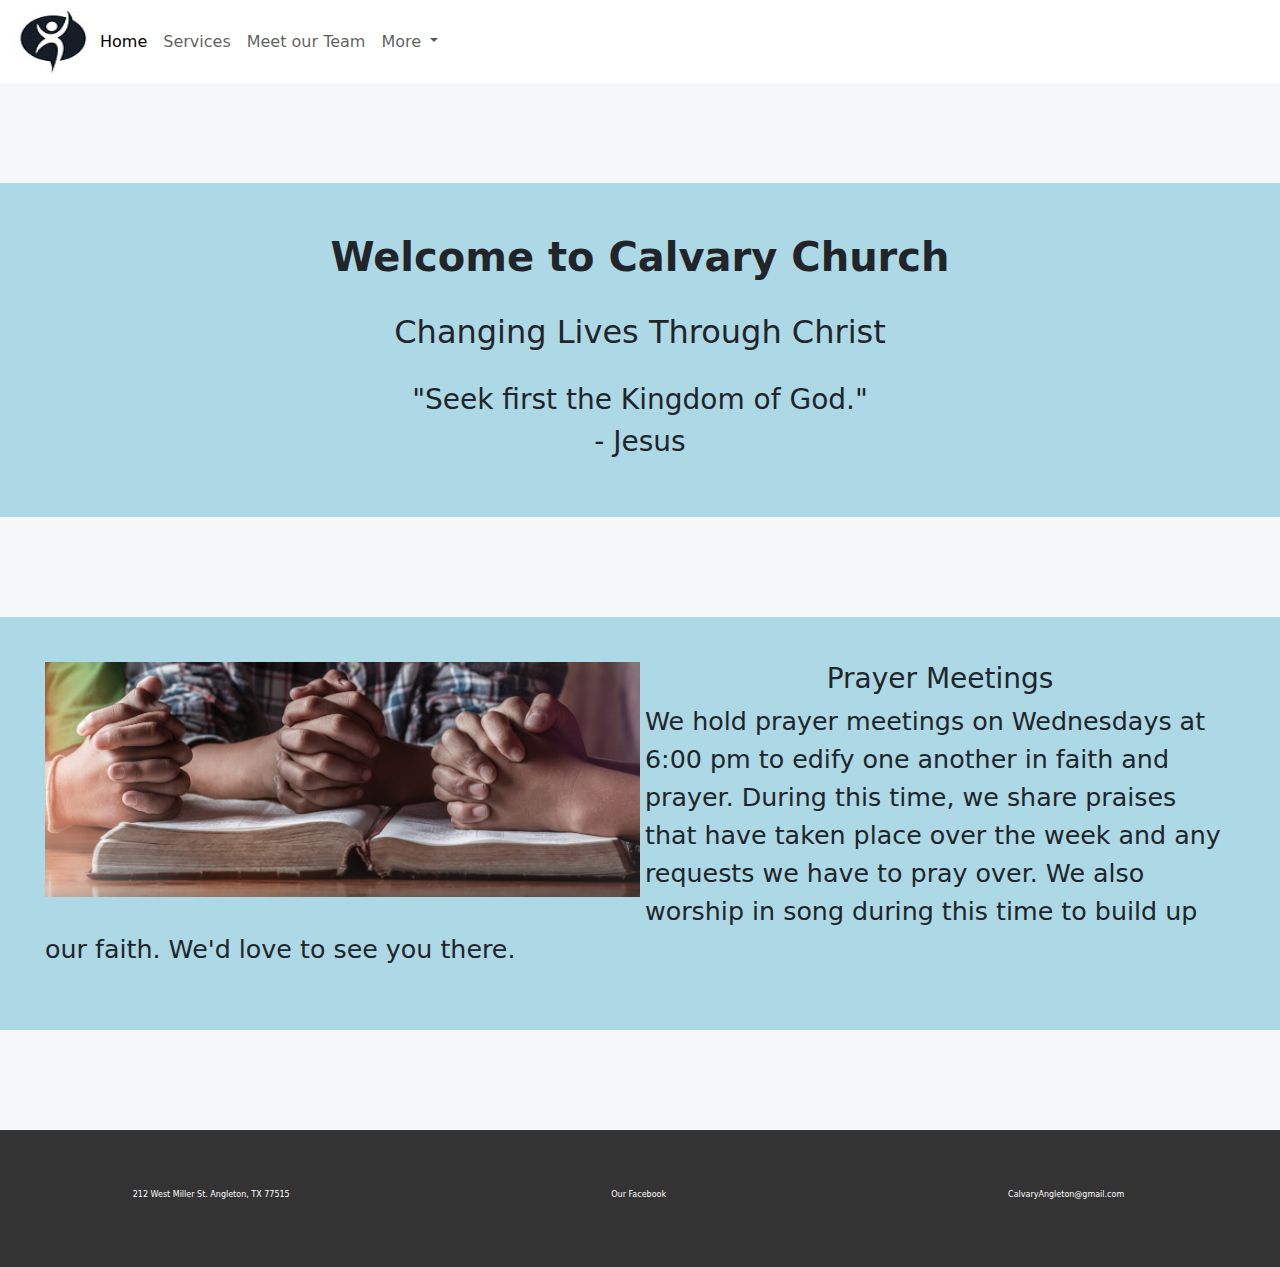
<file: index.html>
<!DOCTYPE html>
<html lang="en">
  <head>
    <link rel="icon" href="FullLogo 2.jpg">
    <meta charset="UTF-8">
    <meta name="viewport" content="width=device-width, initial-scale=1.0">
    <meta http-equiv="X-UA-Compatible" content="ie=edge">
    <title>Calvary Church</title>
    <link href="https://cdn.jsdelivr.net/npm/bootstrap@5.3.3/dist/css/bootstrap.min.css" rel="stylesheet" integrity="sha384-QWTKZyjpPEjISv5WaRU9OFeRpok6YctnYmDr5pNlyT2bRjXh0JMhjY6hW+ALEwIH" crossorigin="anonymous">
    <link rel="stylesheet" href="./style.css">
    <link rel="icon" href="./favicon.ico" type="image/x-icon">
  </head>
  <body>
    <nav class="navbar navbar-expand-lg bg-body-tertiary">
        <div class="container-fluid">
        <a href="index.html" title="Logo-link">
            <img src="FullLogo 2.jpg" class="logo" title="Logo">
        </a>
          <button class="navbar-toggler" type="button" data-bs-toggle="collapse" data-bs-target="#navbarSupportedContent" aria-controls="navbarSupportedContent" aria-expanded="false" aria-label="Toggle navigation">
            <span class="navbar-toggler-icon"></span>
          </button>
          <div class="collapse navbar-collapse" id="navbarSupportedContent">
            <ul class="navbar-nav me-auto mb-2 mb-lg-0">
              <li class="nav-item">
                <a class="nav-link active" aria-current="page" href="index.html">Home</a>
              </li>
              <li class="nav-item">
                <a class="nav-link" href="services.html">Services</a>
              </li>
              <li class="nav-item">
                <a class="nav-link" href="meet_our_team.html">Meet our Team</a>
              </li>
              <li class="nav-item dropdown">
                <a class="nav-link dropdown-toggle" href="#" role="button" data-bs-toggle="dropdown" aria-expanded="false">
                  More
                </a>
                <ul class="dropdown-menu">
                  <li><a class="dropdown-item" href="What_We_believe.html">What We Believe</a></li>
                  
                  <li><a class="dropdown-item" href="https://tithe.ly/give_new/www/#/tithely/give-one-time/348912">Give</a></li>
                  <li><a class="dropdown-item" href="Contact.html">Contact</a></li>
                  <li><a class="dropdown-item" href="https://www.google.com/maps/place/212+W+Miller+St,+Angleton,+TX+77515/@29.1708316,-95.4357948,16.46z/data=!4m6!3m5!1s0x86405dab1e6cb38d:0xe6978d9368c5ec49!8m2!3d29.1715897!4d-95.4342711!16s%2Fg%2F11c228l0tn?entry=ttu">Map</a></li>
                </ul>
              </li>
              
            </ul>
            
          </div>
        </div>
      </nav>
      <div class="home">
        <div class="home-div">
          <h1><strong>Welcome to Calvary Church</strong></h1><br>
          <h2>Changing Lives Through Christ</h2><br>
          <h3>"Seek first the Kingdom of God."</h3>
          <h3>- Jesus</h3>
        </div>
      </div>
      <div class="prayer-div">
        <img src="prayerhands.jpeg" title="Prayer Meeting" class="prayer-pic">
        <h3 class="prayerh">Prayer Meetings</h3>
        <p class="prayer-text">We hold prayer meetings on Wednesdays at 6:00 pm to edify one another in faith and prayer. During this time, we share praises that have taken place over the week and any requests we have to pray over. We also worship in song during this time to build up our faith. We'd love to see you there.</p>
      </div>
      <div class="low-bottom">
        <div class="low-div">
          <p class="low-text">212 West Miller St. Angleton, TX 77515</p>
        </div>
        <div class="low-div">
          <a href="https://m.facebook.com/calvaryangleton/" title="Facebook" class="facebook-tab"><p class="low-text">Our Facebook</p></a>
        </div>
        <div class="low-div">
          <p class="low-text">CalvaryAngleton@gmail.com</p>
        </div>
      </div>
      


      <script src="https://cdn.jsdelivr.net/npm/bootstrap@5.3.3/dist/js/bootstrap.bundle.min.js" integrity="sha384-YvpcrYf0tY3lHB60NNkmXc5s9fDVZLESaAA55NDzOxhy9GkcIdslK1eN7N6jIeHz" crossorigin="anonymous"></script>
	<script src="index.js"></script>
  </body>
</html>
</file>
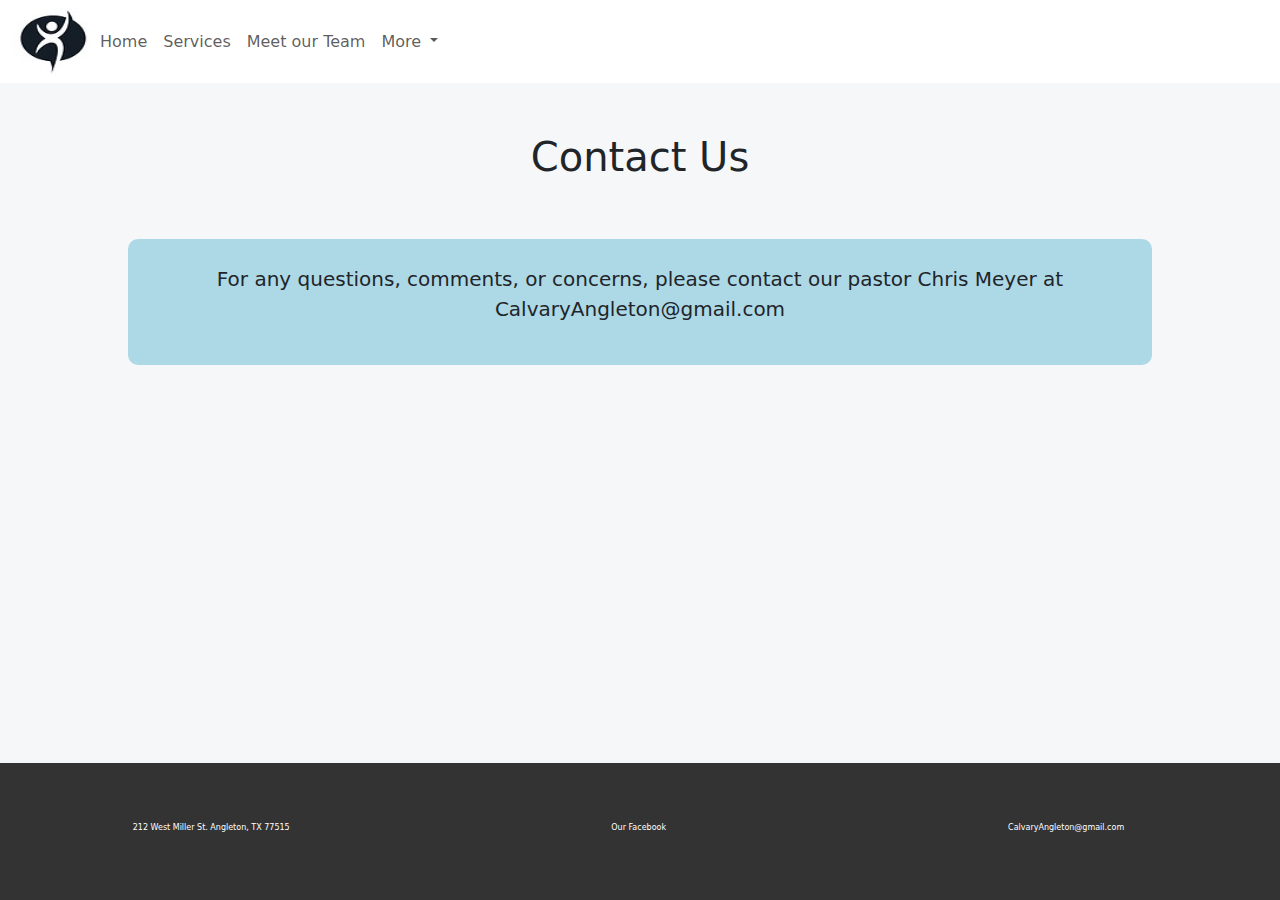
<file: Contact.html>
<!DOCTYPE html>
<html lang="en">
  <head>
    <link rel="icon" href="FullLogo 2.jpg">
    <meta charset="UTF-8">
    <meta name="viewport" content="width=device-width, initial-scale=1.0">
    <meta http-equiv="X-UA-Compatible" content="ie=edge">
    <title>Calvary Church</title>
    <link href="https://cdn.jsdelivr.net/npm/bootstrap@5.3.3/dist/css/bootstrap.min.css" rel="stylesheet" integrity="sha384-QWTKZyjpPEjISv5WaRU9OFeRpok6YctnYmDr5pNlyT2bRjXh0JMhjY6hW+ALEwIH" crossorigin="anonymous">
    <link rel="stylesheet" href="./style.css">
    <link rel="icon" href="./favicon.ico" type="image/x-icon">
  </head>
  <body>
    <nav class="navbar navbar-expand-lg bg-body-tertiary">
        <div class="container-fluid">
        <a href="index.html" title="Logo-link">
            <img src="FullLogo 2.jpg" class="logo" title="Logo">
        </a>
          <button class="navbar-toggler" type="button" data-bs-toggle="collapse" data-bs-target="#navbarSupportedContent" aria-controls="navbarSupportedContent" aria-expanded="false" aria-label="Toggle navigation">
            <span class="navbar-toggler-icon"></span>
          </button>
          <div class="collapse navbar-collapse" id="navbarSupportedContent">
            <ul class="navbar-nav me-auto mb-2 mb-lg-0">
              <li class="nav-item">
                <a class="nav-link" aria-current="page" href="index.html">Home</a>
              </li>
              <li class="nav-item">
                <a class="nav-link" href="services.html">Services</a>
              </li>
              <li class="nav-item">
                <a class="nav-link" href="meet_our_team.html">Meet our Team</a>
              </li>
              <li class="nav-item dropdown">
                <a class="nav-link dropdown-toggle" href="#" role="button" data-bs-toggle="dropdown" aria-expanded="false">
                  More
                </a>
                <ul class="dropdown-menu">
                  <li><a class="dropdown-item" href="What_We_believe.html">What We Believe</a></li>
                  
                  <li><a class="dropdown-item" href="https://tithe.ly/give_new/www/#/tithely/give-one-time/348912">Give</a></li>
                  <li><a class="dropdown-item" href="Contact.html">Contact</a></li>
                  <li><a class="dropdown-item" href="https://www.google.com/maps/place/212+W+Miller+St,+Angleton,+TX+77515/@29.1708316,-95.4357948,16.46z/data=!4m6!3m5!1s0x86405dab1e6cb38d:0xe6978d9368c5ec49!8m2!3d29.1715897!4d-95.4342711!16s%2Fg%2F11c228l0tn?entry=ttu">Map</a></li>
                </ul>
              </li>
              
            </ul>
            
          </div>
        </div>
      </nav>
      <h1 class="services-header">Contact Us</h1>
      <div class="contact-div">
        <div class="contact-background">
            <p class="contact-text">For any questions, comments, or concerns, please contact our pastor Chris Meyer at CalvaryAngleton@gmail.com</p>
        </div>
      </div>

      <div class="contact-bottom-div">
        <div class="low-div">
          <p class="low-text">212 West Miller St. Angleton, TX 77515</p>
        </div>
        <div class="low-div">
          <a href="https://m.facebook.com/calvaryangleton/" title="Facebook" class="facebook-tab"><p class="low-text">Our Facebook</p></a>
        </div>
        <div class="low-div">
          <p class="low-text">CalvaryAngleton@gmail.com</p>
        </div>
      </div>

    <script src="https://cdn.jsdelivr.net/npm/bootstrap@5.3.3/dist/js/bootstrap.bundle.min.js" integrity="sha384-YvpcrYf0tY3lHB60NNkmXc5s9fDVZLESaAA55NDzOxhy9GkcIdslK1eN7N6jIeHz" crossorigin="anonymous"></script>
	  <script src="index.js"></script>
  </body>
</html>
</file>
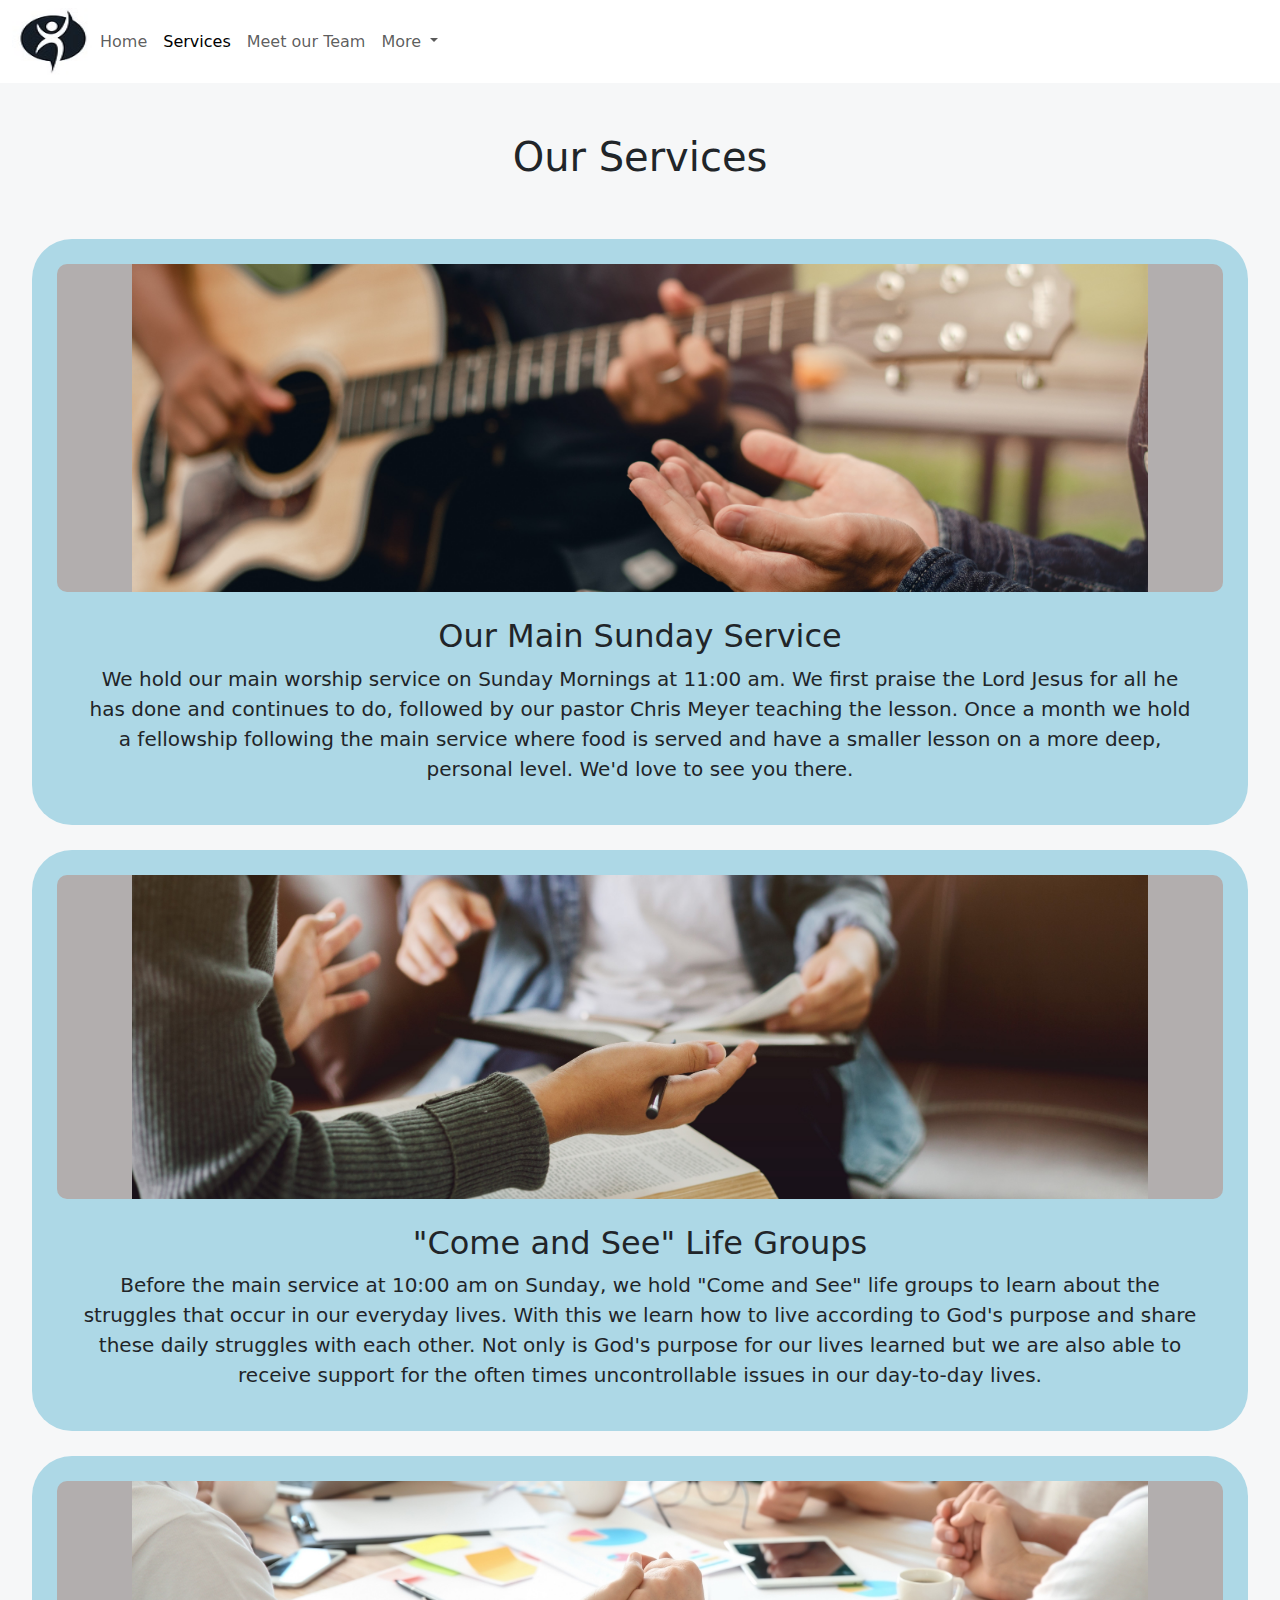
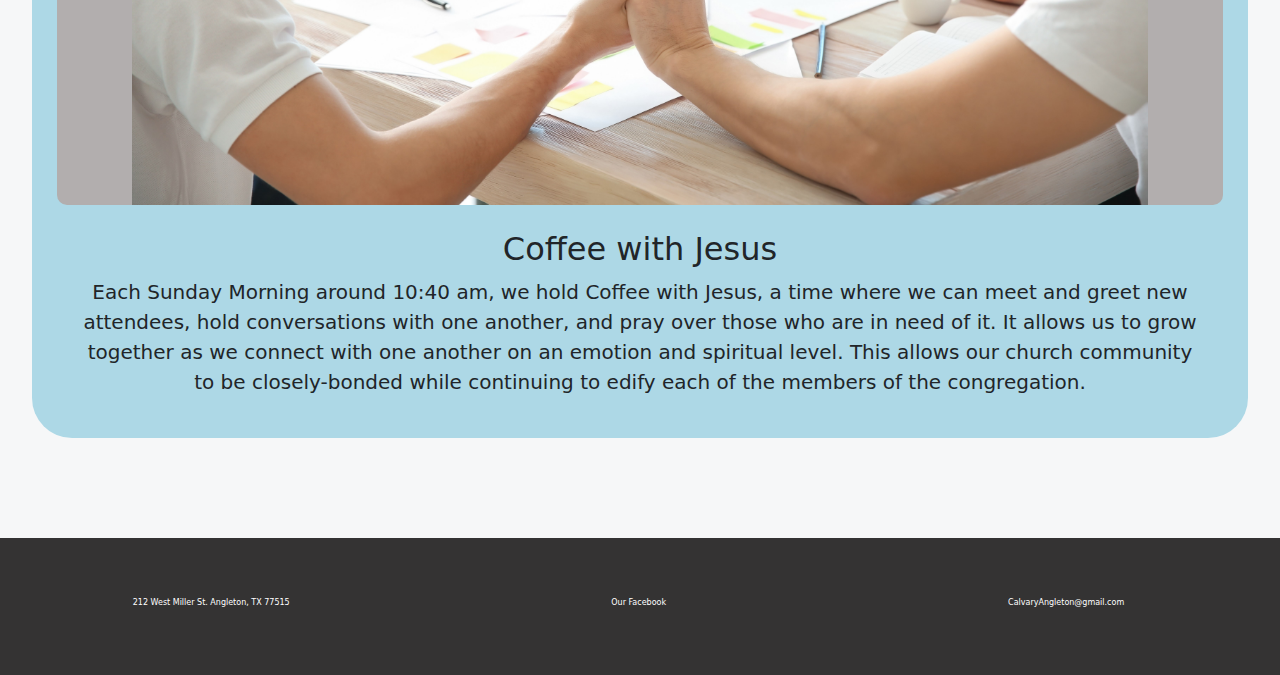
<file: services.html>
<!DOCTYPE html>
<html lang="en">
  <head>
    <link rel="icon" href="FullLogo 2.jpg">
    <meta charset="UTF-8">
    <meta name="viewport" content="width=device-width, initial-scale=1.0">
    <meta http-equiv="X-UA-Compatible" content="ie=edge">
    <title>Calvary Church</title>
    <link href="https://cdn.jsdelivr.net/npm/bootstrap@5.3.3/dist/css/bootstrap.min.css" rel="stylesheet" integrity="sha384-QWTKZyjpPEjISv5WaRU9OFeRpok6YctnYmDr5pNlyT2bRjXh0JMhjY6hW+ALEwIH" crossorigin="anonymous">
    <link rel="stylesheet" href="./style.css">
    <link rel="icon" href="./favicon.ico" type="image/x-icon">
  </head>
  <body>
    <nav class="navbar navbar-expand-lg bg-body-tertiary">
        <div class="container-fluid">
        <a href="index.html" title="Logo-link">
            <img src="FullLogo 2.jpg" class="logo" title="Logo">
        </a>
          <button class="navbar-toggler" type="button" data-bs-toggle="collapse" data-bs-target="#navbarSupportedContent" aria-controls="navbarSupportedContent" aria-expanded="false" aria-label="Toggle navigation">
            <span class="navbar-toggler-icon"></span>
          </button>
          <div class="collapse navbar-collapse" id="navbarSupportedContent">
            <ul class="navbar-nav me-auto mb-2 mb-lg-0">
              <li class="nav-item">
                <a class="nav-link" aria-current="page" href="index.html">Home</a>
              </li>
              <li class="nav-item">
                <a class="nav-link active" href="services.html">Services</a>
              </li>
              <li class="nav-item">
                <a class="nav-link" href="meet_our_team.html">Meet our Team</a>
              </li>
              <li class="nav-item dropdown">
                <a class="nav-link dropdown-toggle" href="#" role="button" data-bs-toggle="dropdown" aria-expanded="false">
                  More
                </a>
                <ul class="dropdown-menu">
                  <li><a class="dropdown-item" href="What_We_believe.html">What We Believe</a></li>
                  <li><a class="dropdown-item" href="https://tithe.ly/give_new/www/#/tithely/give-one-time/348912">Give</a></li>
                  <li><a class="dropdown-item" href="Contact.html">Contact</a></li>
                  <li><a class="dropdown-item" href="https://www.google.com/maps/place/212+W+Miller+St,+Angleton,+TX+77515/@29.1708316,-95.4357948,16.46z/data=!4m6!3m5!1s0x86405dab1e6cb38d:0xe6978d9368c5ec49!8m2!3d29.1715897!4d-95.4342711!16s%2Fg%2F11c228l0tn?entry=ttu">Map</a></li>
                </ul>
              </li>
              
            </ul>
            
          </div>
        </div>
      </nav>

    <h1 class="services-header">Our Services</h1>
    
    <div class="services-div1">
      <div class="service-image-div">
        <img src="worship.jpeg" class="service-image" title="Worship">
      </div>
      <div class="service-text">
        <h2 class="service-title">Our Main Sunday Service</h2>
        <p class="service-paragraph">We hold our main worship service on Sunday Mornings at 11:00 am. We first praise the Lord Jesus for all he has done and continues to do, followed by our pastor Chris Meyer teaching the lesson. Once a month we hold a fellowship following the main service where food is served and have a smaller lesson on a more deep, personal level. We'd love to see you there.
        </p>
      </div>
    </div>

    <div class="services-div2">
      <div class="service-image-div">
        <img src="Life-Group.jpeg" class="service-image" title="Life Group">
      </div>
      <div class="service-text">
        <h2 class="service-title">"Come and See" Life Groups</h2>
        <p class="service-paragraph">Before the main service at 10:00 am on Sunday, we hold "Come and See" life groups to learn about the struggles that occur in our everyday lives. With this we learn how to live according to God's purpose and share these daily struggles with each other. Not only is God's purpose for our lives learned but we are also able to receive support for the often times uncontrollable issues in our day-to-day lives. 
        </p>
      </div>
    </div>

    <div class="services-div2">
      <div class="service-image-div">
        <img src="Coffee_with_Jesus.jpeg" class="service-image" title="Coffee with Jesus">
      </div>
      <div class="service-text">
        <h2 class="service-title">Coffee with Jesus</h2>
        <p class="service-paragraph">Each Sunday Morning around 10:40 am, we hold Coffee with Jesus, a time where we can meet and greet new attendees, hold conversations with one another, and pray over those who are in need of it. It allows us to grow together as we connect with one another on an emotion and spiritual level. This allows our church community to be closely-bonded while continuing to edify each of the members of the congregation.
        </p>
      </div>
    </div>
    <div class="low-bottom">
      <div class="low-div">
        <p class="low-text">212 West Miller St. Angleton, TX 77515</p>
      </div>
      <div class="low-div">
        <a href="https://m.facebook.com/calvaryangleton/" title="Facebook" class="facebook-tab"><p class="low-text">Our Facebook</p></a>
      </div>
      <div class="low-div">
        <p class="low-text">CalvaryAngleton@gmail.com</p>
      </div>
    </div>

      <script src="https://cdn.jsdelivr.net/npm/bootstrap@5.3.3/dist/js/bootstrap.bundle.min.js" integrity="sha384-YvpcrYf0tY3lHB60NNkmXc5s9fDVZLESaAA55NDzOxhy9GkcIdslK1eN7N6jIeHz" crossorigin="anonymous"></script>
	<script src="index.js"></script>
  </body>
</html>
</file>
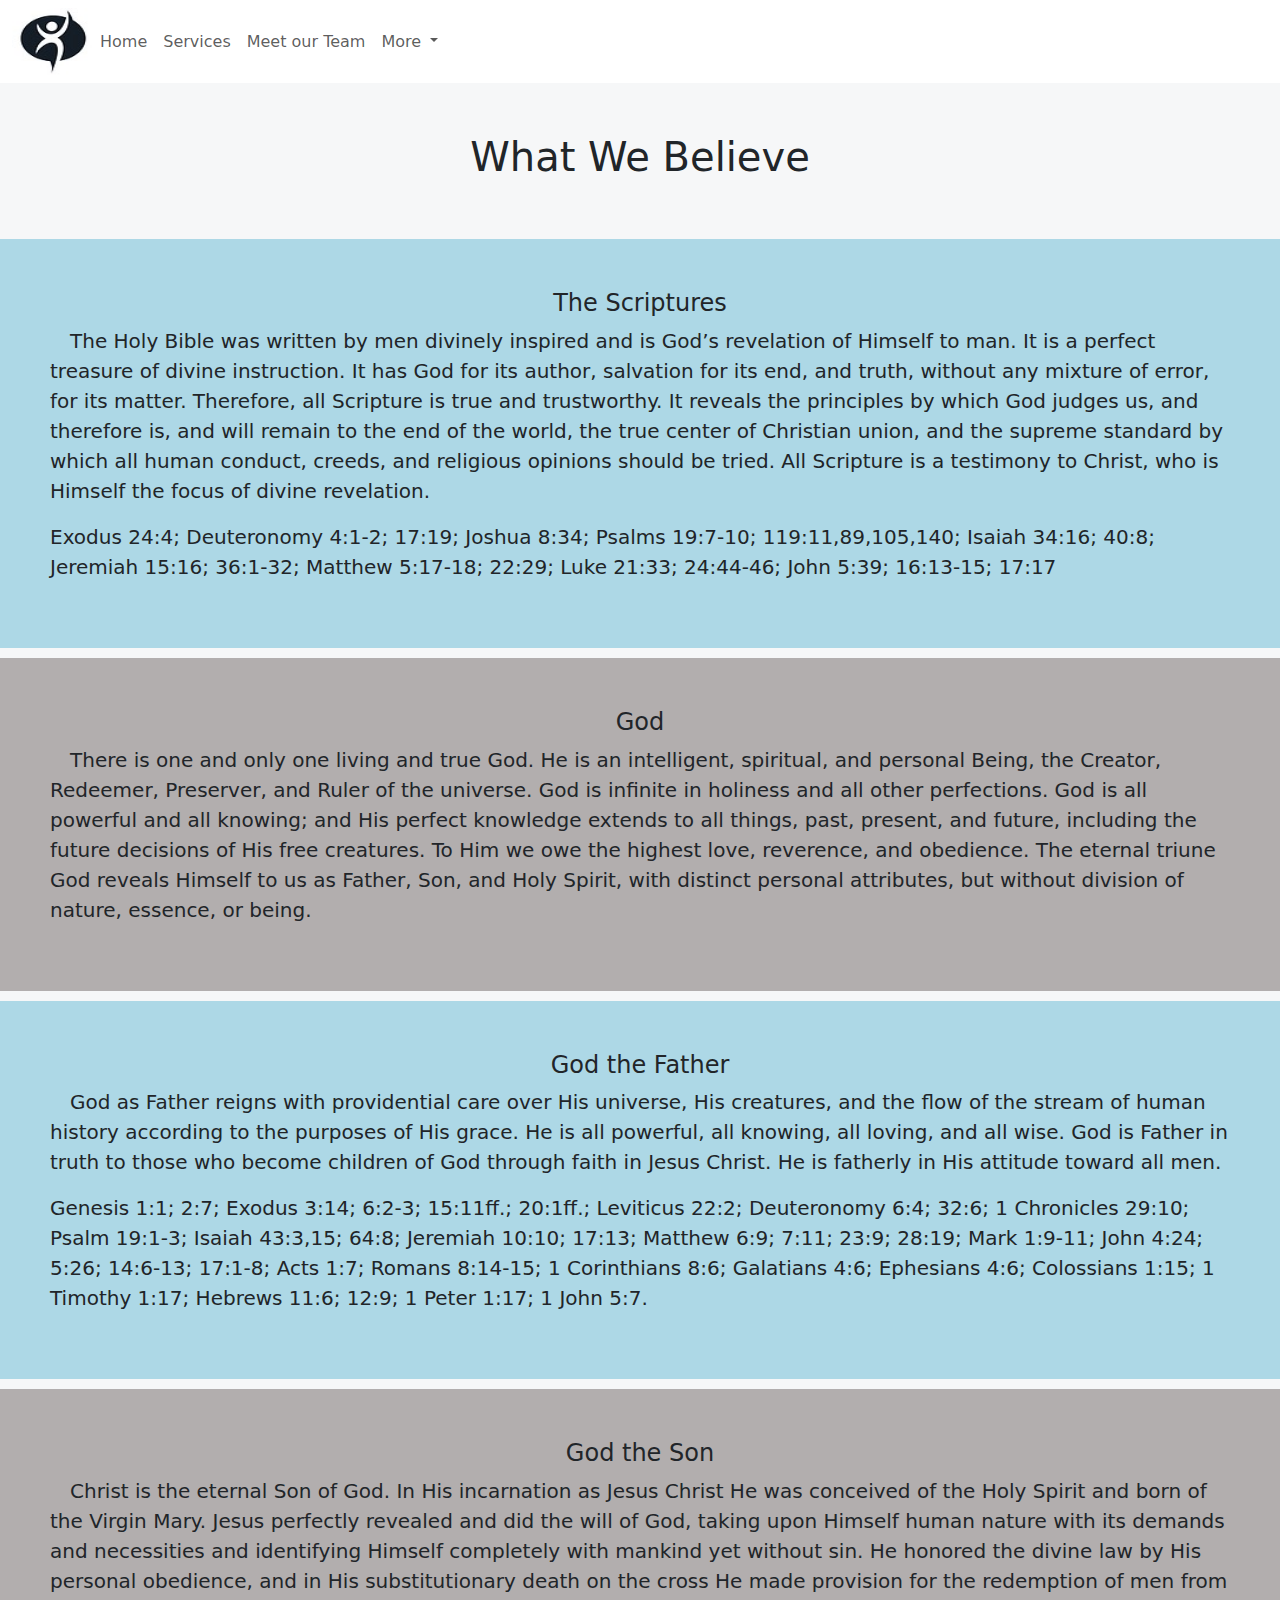
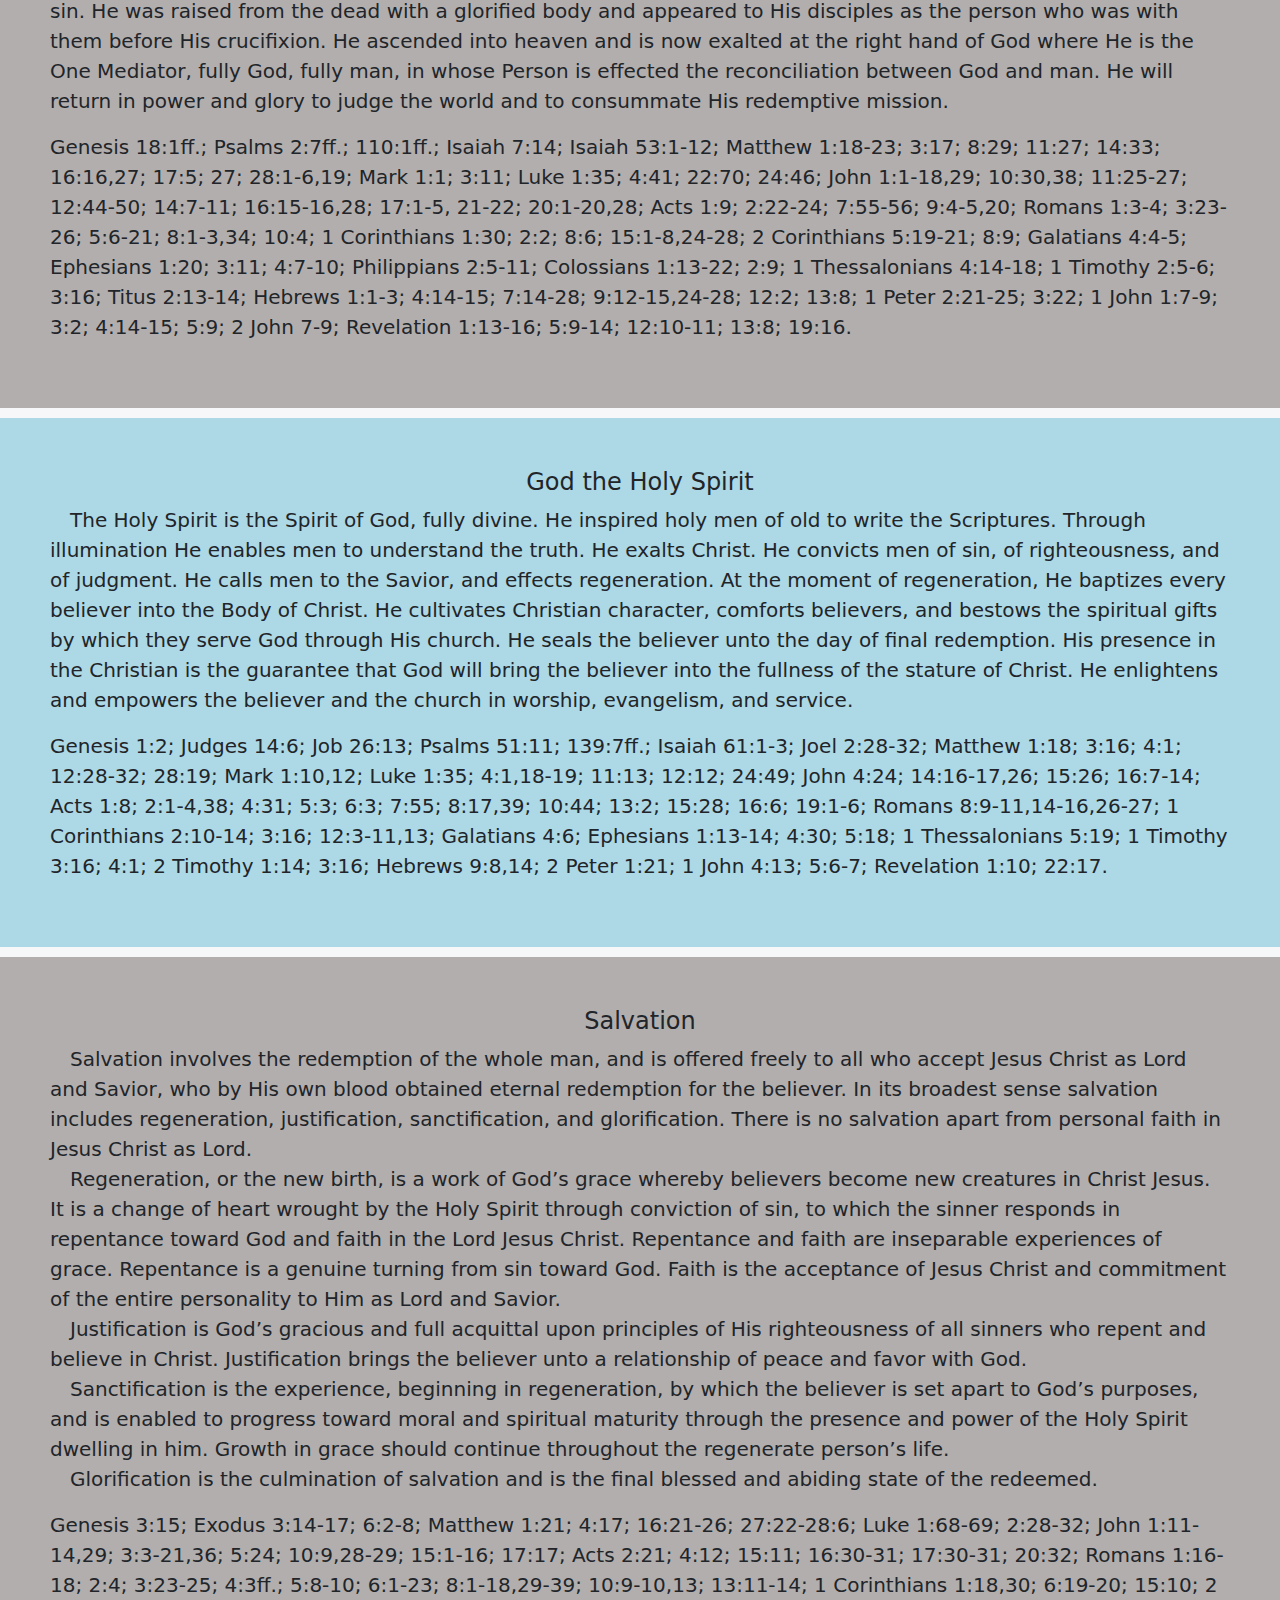
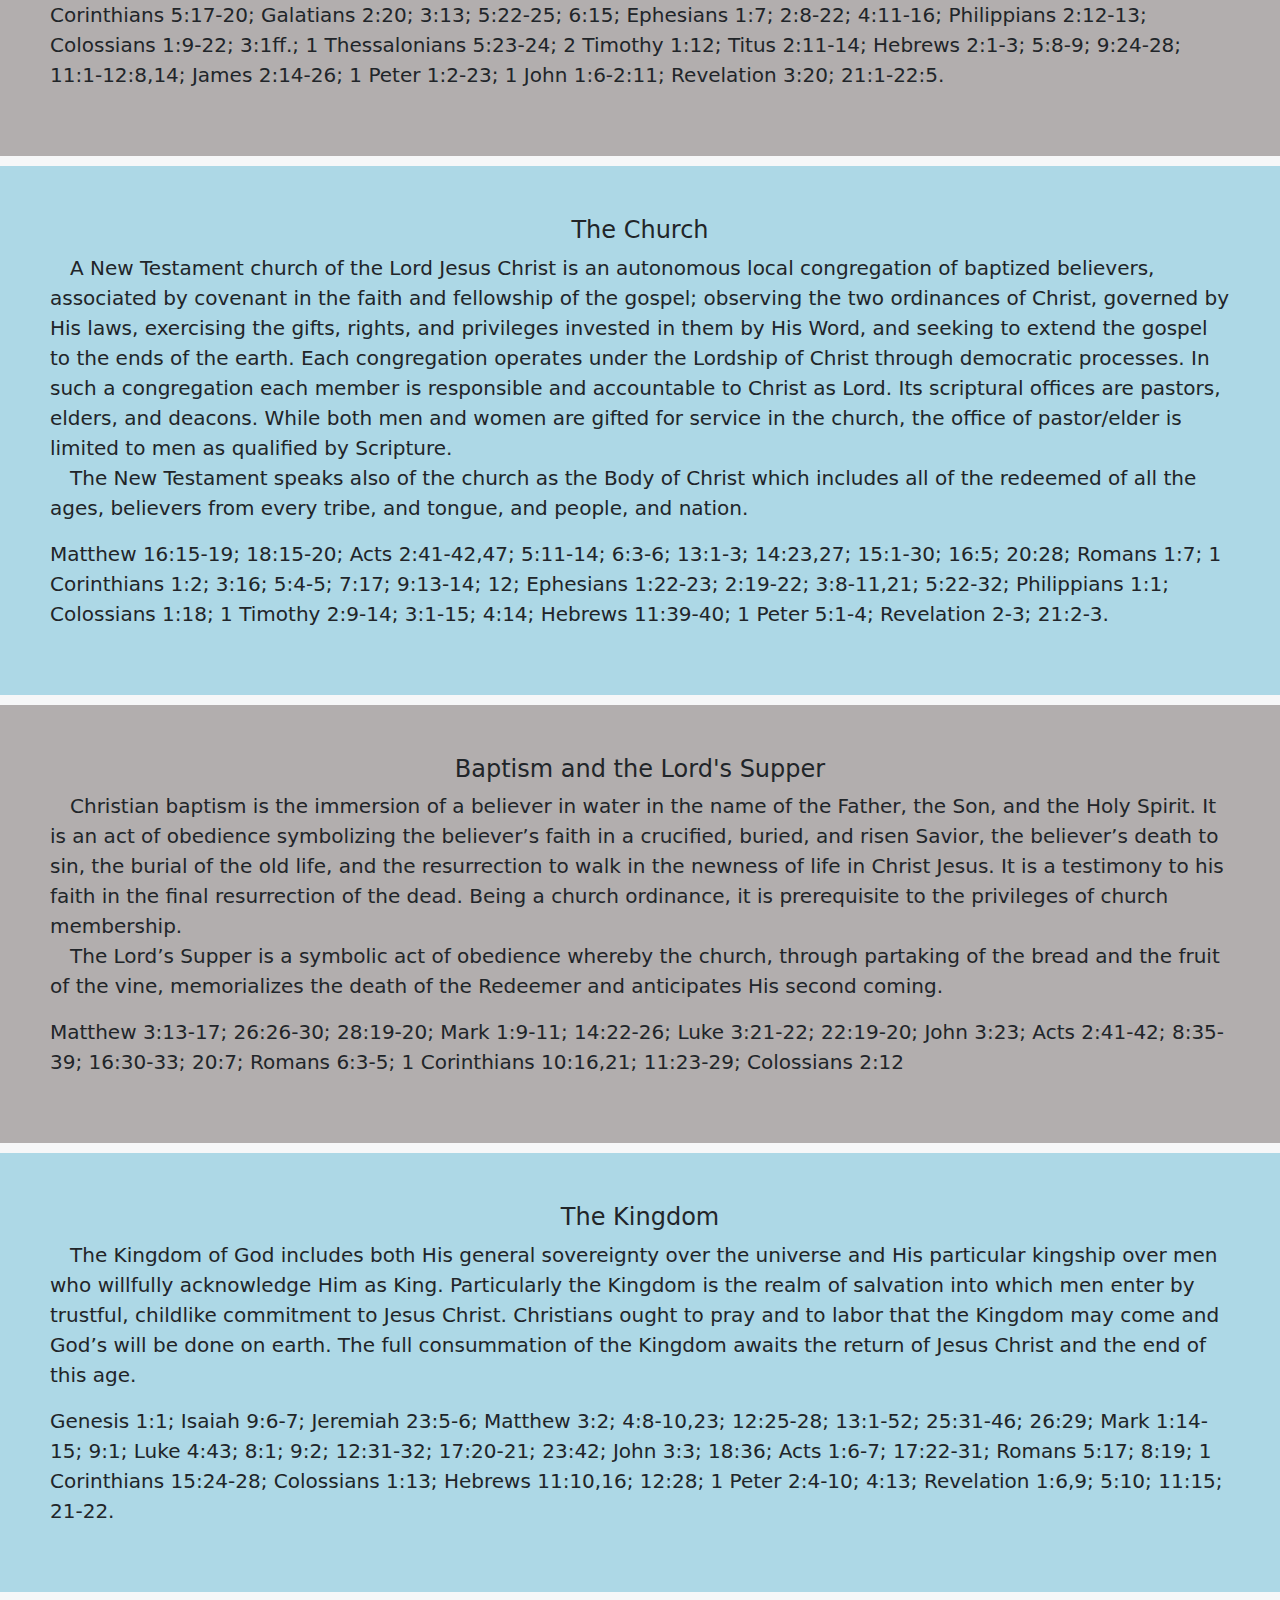
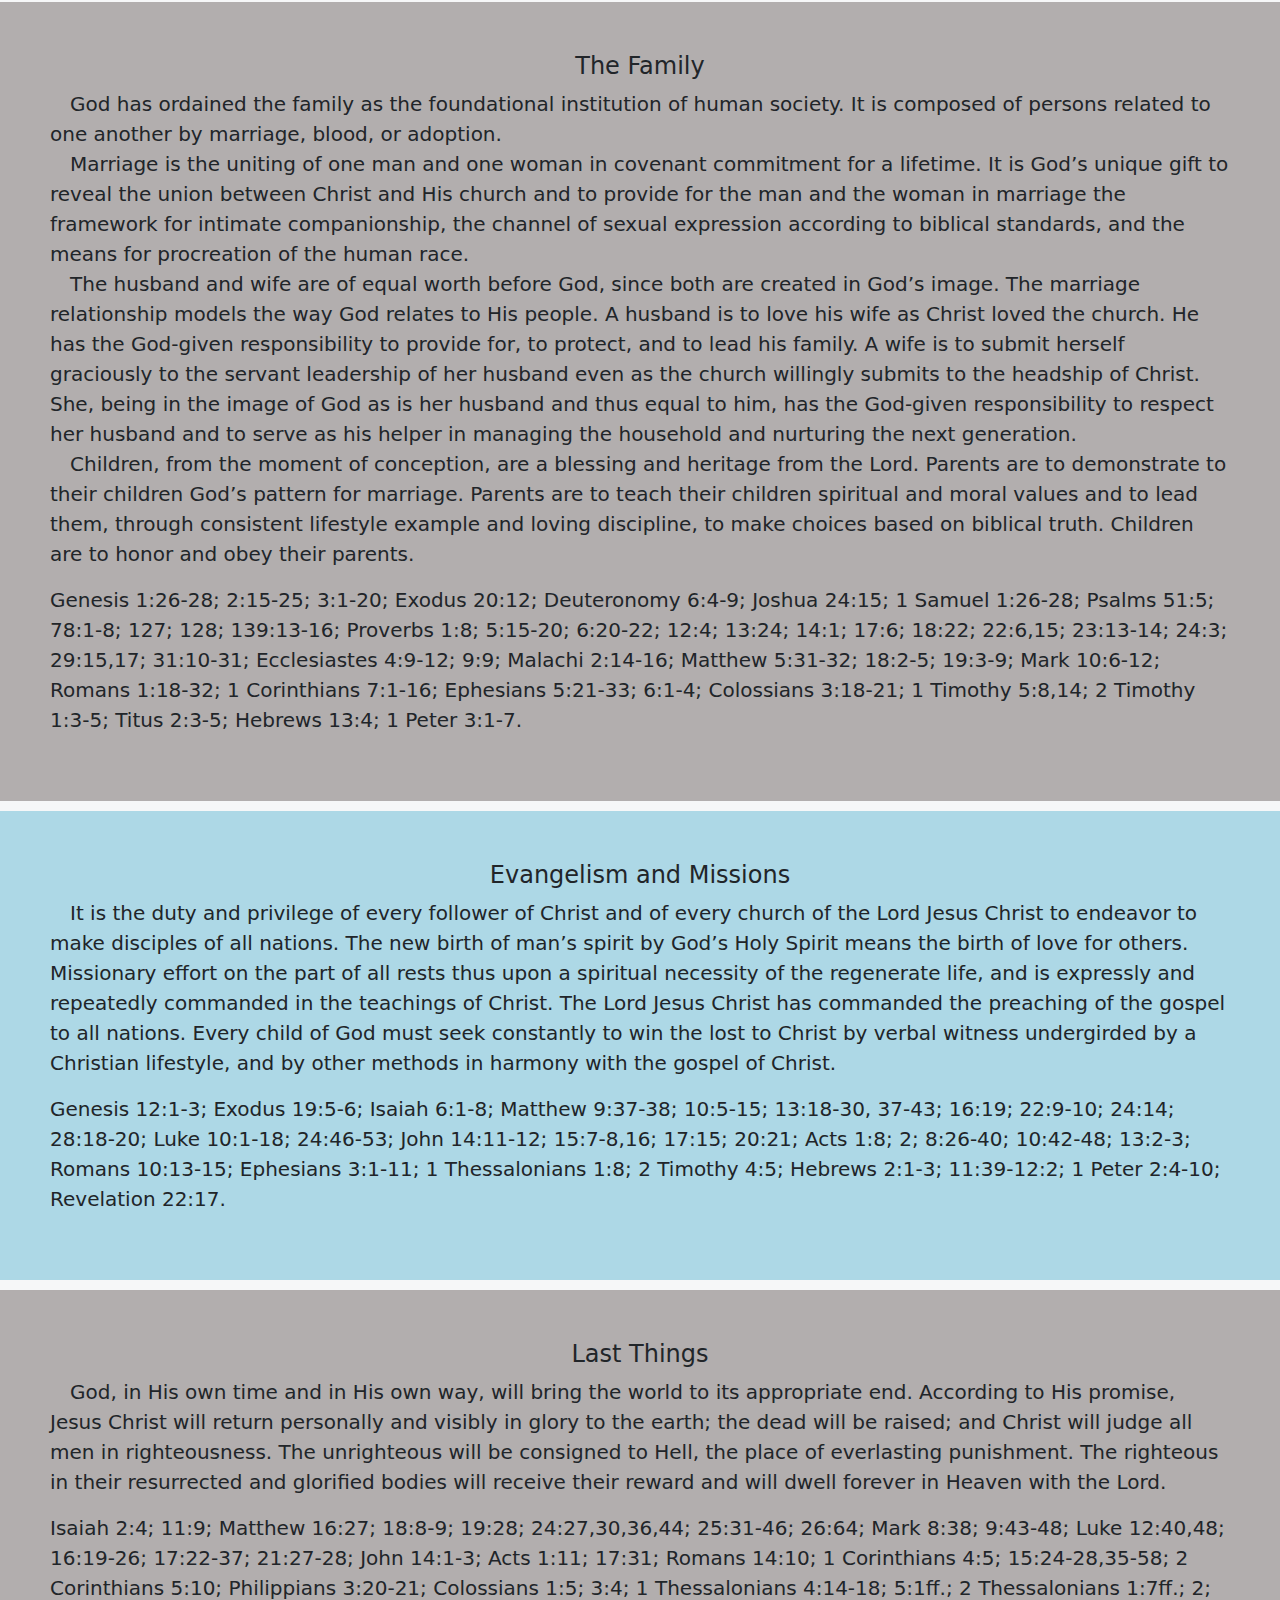
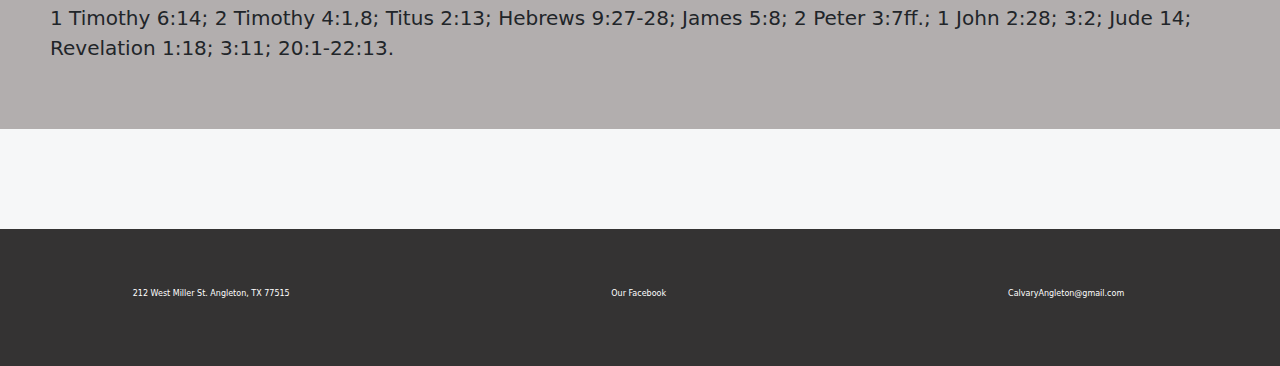
<file: What_We_believe.html>
<!DOCTYPE html>
<html lang="en">
  <head>
    <link rel="icon" href="FullLogo 2.jpg">
    <meta charset="UTF-8">
    <meta name="viewport" content="width=device-width, initial-scale=1.0">
    <meta http-equiv="X-UA-Compatible" content="ie=edge">
    <title>Calvary Church</title>
    <link href="https://cdn.jsdelivr.net/npm/bootstrap@5.3.3/dist/css/bootstrap.min.css" rel="stylesheet" integrity="sha384-QWTKZyjpPEjISv5WaRU9OFeRpok6YctnYmDr5pNlyT2bRjXh0JMhjY6hW+ALEwIH" crossorigin="anonymous">
    <link rel="stylesheet" href="./style.css">
    <link rel="icon" href="./favicon.ico" type="image/x-icon">
  </head>
  <body>
    <nav class="navbar navbar-expand-lg bg-body-tertiary">
        <div class="container-fluid">
        <a href="index.html" title="Logo-link">
            <img src="FullLogo 2.jpg" class="logo" title="Logo">
        </a>
          <button class="navbar-toggler" type="button" data-bs-toggle="collapse" data-bs-target="#navbarSupportedContent" aria-controls="navbarSupportedContent" aria-expanded="false" aria-label="Toggle navigation">
            <span class="navbar-toggler-icon"></span>
          </button>
          <div class="collapse navbar-collapse" id="navbarSupportedContent">
            <ul class="navbar-nav me-auto mb-2 mb-lg-0">
              <li class="nav-item">
                <a class="nav-link" aria-current="page" href="index.html">Home</a>
              </li>
              <li class="nav-item">
                <a class="nav-link" href="services.html">Services</a>
              </li>
              <li class="nav-item">
                <a class="nav-link" href="meet_our_team.html">Meet our Team</a>
              </li>
              <li class="nav-item dropdown">
                <a class="nav-link dropdown-toggle" href="#" role="button" data-bs-toggle="dropdown" aria-expanded="false">
                  More
                </a>
                <ul class="dropdown-menu">
                  <li><a class="dropdown-item" href="What_We_believe.html">What We Believe</a></li>
                  <li><a class="dropdown-item" href="https://tithe.ly/give_new/www/#/tithely/give-one-time/348912">Give</a></li>
                  <li><a class="dropdown-item" href="Contact.html">Contact</a></li>
                  <li><a class="dropdown-item" href="https://www.google.com/maps/place/212+W+Miller+St,+Angleton,+TX+77515/@29.1708316,-95.4357948,16.46z/data=!4m6!3m5!1s0x86405dab1e6cb38d:0xe6978d9368c5ec49!8m2!3d29.1715897!4d-95.4342711!16s%2Fg%2F11c228l0tn?entry=ttu">Map</a></li>
                </ul>
              </li>
              
            </ul>
            
          </div>
        </div>
      </nav>
      <h1 class="services-header">What We Believe</h1>
      <div>
        <div class="belief-div-blue">
            <h4 class="belief-title">The Scriptures</h4>
            <p class="belief-text">&emsp;The Holy Bible was written by men divinely inspired and is God’s revelation of Himself to man. It is a perfect treasure of divine instruction. It has God for its author, salvation for its end, and truth, without any mixture of error, for its matter. Therefore, all Scripture is true and trustworthy. It reveals the principles by which God judges us, and therefore is, and will remain to the end of the world, the true center of Christian union, and the supreme standard by which all human conduct, creeds, and religious opinions should be tried. All Scripture is a testimony to Christ, who is Himself the focus of divine revelation.</p>
            <p class="belief-text">Exodus 24:4; Deuteronomy 4:1-2; 17:19; Joshua 8:34; Psalms 19:7-10; 119:11,89,105,140; Isaiah 34:16; 40:8; Jeremiah 15:16; 36:1-32; Matthew 5:17-18; 22:29; Luke 21:33; 24:44-46; John 5:39; 16:13-15; 17:17</p>
        </div>
        <div class="belief-div-gray">
            <h4 class="belief-title">God</h4>
            <p class="belief-text">&emsp;There is one and only one living and true God. He is an intelligent, spiritual, and personal Being, the Creator, Redeemer, Preserver, and Ruler of the universe. God is infinite in holiness and all other perfections. God is all powerful and all knowing; and His perfect knowledge extends to all things, past, present, and future, including the future decisions of His free creatures. To Him we owe the highest love, reverence, and obedience. The eternal triune God reveals Himself to us as Father, Son, and Holy Spirit, with distinct personal attributes, but without division of nature, essence, or being.</p>
        </div>
        <div class="belief-div-blue">
            <h4 class="belief-title">God the Father</h4>
            <p class="belief-text">&emsp;God as Father reigns with providential care over His universe, His creatures, and the flow of the stream of human history according to the purposes of His grace. He is all powerful, all knowing, all loving, and all wise. God is Father in truth to those who become children of God through faith in Jesus Christ. He is fatherly in His attitude toward all men.</p>
            <p class="belief-text">Genesis 1:1; 2:7; Exodus 3:14; 6:2-3; 15:11ff.; 20:1ff.; Leviticus 22:2; Deuteronomy 6:4; 32:6; 1 Chronicles 29:10; Psalm 19:1-3; Isaiah 43:3,15; 64:8; Jeremiah 10:10; 17:13; Matthew 6:9; 7:11; 23:9; 28:19; Mark 1:9-11; John 4:24; 5:26; 14:6-13; 17:1-8; Acts 1:7; Romans 8:14-15; 1 Corinthians 8:6; Galatians 4:6; Ephesians 4:6; Colossians 1:15; 1 Timothy 1:17; Hebrews 11:6; 12:9; 1 Peter 1:17; 1 John 5:7.</p>
        </div>
        <div class="belief-div-gray">
            <h4 class="belief-title">God the Son</h4>
            <p class="belief-text">&emsp;Christ is the eternal Son of God. In His incarnation as Jesus Christ He was conceived of the Holy Spirit and born of the Virgin Mary. Jesus perfectly revealed and did the will of God, taking upon Himself human nature with its demands and necessities and identifying Himself completely with mankind yet without sin. He honored the divine law by His personal obedience, and in His substitutionary death on the cross He made provision for the redemption of men from sin. He was raised from the dead with a glorified body and appeared to His disciples as the person who was with them before His crucifixion. He ascended into heaven and is now exalted at the right hand of God where He is the One Mediator, fully God, fully man, in whose Person is effected the reconciliation between God and man. He will return in power and glory to judge the world and to consummate His redemptive mission.</p>
            <p class="belief-text">Genesis 18:1ff.; Psalms 2:7ff.; 110:1ff.; Isaiah 7:14; Isaiah 53:1-12; Matthew 1:18-23; 3:17; 8:29; 11:27; 14:33; 16:16,27; 17:5; 27; 28:1-6,19; Mark 1:1; 3:11; Luke 1:35; 4:41; 22:70; 24:46; John 1:1-18,29; 10:30,38; 11:25-27; 12:44-50; 14:7-11; 16:15-16,28; 17:1-5, 21-22; 20:1-20,28; Acts 1:9; 2:22-24; 7:55-56; 9:4-5,20; Romans 1:3-4; 3:23-26; 5:6-21; 8:1-3,34; 10:4; 1 Corinthians 1:30; 2:2; 8:6; 15:1-8,24-28; 2 Corinthians 5:19-21; 8:9; Galatians 4:4-5; Ephesians 1:20; 3:11; 4:7-10; Philippians 2:5-11; Colossians 1:13-22; 2:9; 1 Thessalonians 4:14-18; 1 Timothy 2:5-6; 3:16; Titus 2:13-14; Hebrews 1:1-3; 4:14-15; 7:14-28; 9:12-15,24-28; 12:2; 13:8; 1 Peter 2:21-25; 3:22; 1 John 1:7-9; 3:2; 4:14-15; 5:9; 2 John 7-9; Revelation 1:13-16; 5:9-14; 12:10-11; 13:8; 19:16.</p>
        </div>
        <div class="belief-div-blue">
            <h4 class="belief-title">God the Holy Spirit</h4>
            <p class="belief-text">&emsp;The Holy Spirit is the Spirit of God, fully divine. He inspired holy men of old to write the Scriptures. Through illumination He enables men to understand the truth. He exalts Christ. He convicts men of sin, of righteousness, and of judgment. He calls men to the Savior, and effects regeneration. At the moment of regeneration, He baptizes every believer into the Body of Christ. He cultivates Christian character, comforts believers, and bestows the spiritual gifts by which they serve God through His church. He seals the believer unto the day of final redemption. His presence in the Christian is the guarantee that God will bring the believer into the fullness of the stature of Christ. He enlightens and empowers the believer and the church in worship, evangelism, and service.</p>
            <p class="belief-text">Genesis 1:2; Judges 14:6; Job 26:13; Psalms 51:11; 139:7ff.; Isaiah 61:1-3; Joel 2:28-32; Matthew 1:18; 3:16; 4:1; 12:28-32; 28:19; Mark 1:10,12; Luke 1:35; 4:1,18-19; 11:13; 12:12; 24:49; John 4:24; 14:16-17,26; 15:26; 16:7-14; Acts 1:8; 2:1-4,38; 4:31; 5:3; 6:3; 7:55; 8:17,39; 10:44; 13:2; 15:28; 16:6; 19:1-6; Romans 8:9-11,14-16,26-27; 1 Corinthians 2:10-14; 3:16; 12:3-11,13; Galatians 4:6; Ephesians 1:13-14; 4:30; 5:18; 1 Thessalonians 5:19; 1 Timothy 3:16; 4:1; 2 Timothy 1:14; 3:16; Hebrews 9:8,14; 2 Peter 1:21; 1 John 4:13; 5:6-7; Revelation 1:10; 22:17.</p>
        </div>
        <div class="belief-div-gray">
            <h4 class="belief-title">Salvation</h4>
            <p class="belief-text">&emsp;Salvation involves the redemption of the whole man, and is offered freely to all who accept Jesus Christ as Lord and Savior, who by His own blood obtained eternal redemption for the believer. In its broadest sense salvation includes regeneration, justification, sanctification, and glorification. There is no salvation apart from personal faith in Jesus Christ as Lord.<br>

            &emsp;Regeneration, or the new birth, is a work of God’s grace whereby believers become new creatures in Christ Jesus. It is a change of heart wrought by the Holy Spirit through conviction of sin, to which the sinner responds in repentance toward God and faith in the Lord Jesus Christ. Repentance and faith are inseparable experiences of grace. Repentance is a genuine turning from sin toward God. Faith is the acceptance of Jesus Christ and commitment of the entire personality to Him as Lord and Savior.<br>
               
            &emsp;Justification is God’s gracious and full acquittal upon principles of His righteousness of all sinners who repent and believe in Christ. Justification brings the believer unto a relationship of peace and favor with God.<br>
               
            &emsp;Sanctification is the experience, beginning in regeneration, by which the believer is set apart to God’s purposes, and is enabled to progress toward moral and spiritual maturity through the presence and power of the Holy Spirit dwelling in him. Growth in grace should continue throughout the regenerate person’s life.<br>
               
            &emsp;Glorification is the culmination of salvation and is the final blessed and abiding state of the redeemed.</p>
            <p class="belief-text">Genesis 3:15; Exodus 3:14-17; 6:2-8; Matthew 1:21; 4:17; 16:21-26; 27:22-28:6; Luke 1:68-69; 2:28-32; John 1:11-14,29; 3:3-21,36; 5:24; 10:9,28-29; 15:1-16; 17:17; Acts 2:21; 4:12; 15:11; 16:30-31; 17:30-31; 20:32; Romans 1:16-18; 2:4; 3:23-25; 4:3ff.; 5:8-10; 6:1-23; 8:1-18,29-39; 10:9-10,13; 13:11-14; 1 Corinthians 1:18,30; 6:19-20; 15:10; 2 Corinthians 5:17-20; Galatians 2:20; 3:13; 5:22-25; 6:15; Ephesians 1:7; 2:8-22; 4:11-16; Philippians 2:12-13; Colossians 1:9-22; 3:1ff.; 1 Thessalonians 5:23-24; 2 Timothy 1:12; Titus 2:11-14; Hebrews 2:1-3; 5:8-9; 9:24-28; 11:1-12:8,14; James 2:14-26; 1 Peter 1:2-23; 1 John 1:6-2:11; Revelation 3:20; 21:1-22:5.</p>
        </div>
        <div class="belief-div-blue">
            <h4 class="belief-title">The Church</h4>
            <p class="belief-text">&emsp;A New Testament church of the Lord Jesus Christ is an autonomous local congregation of baptized believers, associated by covenant in the faith and fellowship of the gospel; observing the two ordinances of Christ, governed by His laws, exercising the gifts, rights, and privileges invested in them by His Word, and seeking to extend the gospel to the ends of the earth. Each congregation operates under the Lordship of Christ through democratic processes. In such a congregation each member is responsible and accountable to Christ as Lord. Its scriptural offices are pastors, elders, and deacons. While both men and women are gifted for service in the church, the office of pastor/elder is limited to men as qualified by Scripture.<br>

            &emsp;The New Testament speaks also of the church as the Body of Christ which includes all of the redeemed of all the ages, believers from every tribe, and tongue, and people, and nation. </p>
            <p class="belief-text">Matthew 16:15-19; 18:15-20; Acts 2:41-42,47; 5:11-14; 6:3-6; 13:1-3; 14:23,27; 15:1-30; 16:5; 20:28; Romans 1:7; 1 Corinthians 1:2; 3:16; 5:4-5; 7:17; 9:13-14; 12; Ephesians 1:22-23; 2:19-22; 3:8-11,21; 5:22-32; Philippians 1:1; Colossians 1:18; 1 Timothy 2:9-14; 3:1-15; 4:14; Hebrews 11:39-40; 1 Peter 5:1-4; Revelation 2-3; 21:2-3.</p>
        </div>
        <div class="belief-div-gray">
            <h4 class="belief-title">Baptism and the Lord's Supper</h4>
            <p class="belief-text">&emsp;Christian baptism is the immersion of a believer in water in the name of the Father, the Son, and the Holy Spirit. It is an act of obedience symbolizing the believer’s faith in a crucified, buried, and risen Savior, the believer’s death to sin, the burial of the old life, and the resurrection to walk in the newness of life in Christ Jesus. It is a testimony to his faith in the final resurrection of the dead. Being a church ordinance, it is prerequisite to the privileges of church membership.<br>
            &emsp;The Lord’s Supper is a symbolic act of obedience whereby the church, through partaking of the bread and the fruit of the vine, memorializes the death of the Redeemer and anticipates His second coming.</p>
            <p class="belief-text">Matthew 3:13-17; 26:26-30; 28:19-20; Mark 1:9-11; 14:22-26; Luke 3:21-22; 22:19-20; John 3:23; Acts 2:41-42; 8:35-39; 16:30-33; 20:7; Romans 6:3-5; 1 Corinthians 10:16,21; 11:23-29; Colossians 2:12</p>
        </div>
        <div class="belief-div-blue">
            <h4 class="belief-title">The Kingdom</h4>
            <p class="belief-text">&emsp;The Kingdom of God includes both His general sovereignty over the universe and His particular kingship over men who willfully acknowledge Him as King. Particularly the Kingdom is the realm of salvation into which men enter by trustful, childlike commitment to Jesus Christ. Christians ought to pray and to labor that the Kingdom may come and God’s will be done on earth. The full consummation of the Kingdom awaits the return of Jesus Christ and the end of this age.</p>
            <p class="belief-text">Genesis 1:1; Isaiah 9:6-7; Jeremiah 23:5-6; Matthew 3:2; 4:8-10,23; 12:25-28; 13:1-52; 25:31-46; 26:29; Mark 1:14-15; 9:1; Luke 4:43; 8:1; 9:2; 12:31-32; 17:20-21; 23:42; John 3:3; 18:36; Acts 1:6-7; 17:22-31; Romans 5:17; 8:19; 1 Corinthians 15:24-28; Colossians 1:13; Hebrews 11:10,16; 12:28; 1 Peter 2:4-10; 4:13; Revelation 1:6,9; 5:10; 11:15; 21-22.</p>
        </div>
        <div class="belief-div-gray">
            <h4 class="belief-title">The Family</h4>
            <p class="belief-text">&emsp;God has ordained the family as the foundational institution of human society. It is composed of persons related to one another by marriage, blood, or adoption.<br>

            &emsp;Marriage is the uniting of one man and one woman in covenant commitment for a lifetime. It is God’s unique gift to reveal the union between Christ and His church and to provide for the man and the woman in marriage the framework for intimate companionship, the channel of sexual expression according to biblical standards, and the means for procreation of the human race.<br>
                
            &emsp;The husband and wife are of equal worth before God, since both are created in God’s image. The marriage relationship models the way God relates to His people. A husband is to love his wife as Christ loved the church. He has the God-given responsibility to provide for, to protect, and to lead his family. A wife is to submit herself graciously to the servant leadership of her husband even as the church willingly submits to the headship of Christ. She, being in the image of God as is her husband and thus equal to him, has the God-given responsibility to respect her husband and to serve as his helper in managing the household and nurturing the next generation.<br>
                
            &emsp;Children, from the moment of conception, are a blessing and heritage from the Lord. Parents are to demonstrate to their children God’s pattern for marriage. Parents are to teach their children spiritual and moral values and to lead them, through consistent lifestyle example and loving discipline, to make choices based on biblical truth. Children are to honor and obey their parents.</p>
            <p class="belief-text">Genesis 1:26-28; 2:15-25; 3:1-20; Exodus 20:12; Deuteronomy 6:4-9; Joshua 24:15; 1 Samuel 1:26-28; Psalms 51:5; 78:1-8; 127; 128; 139:13-16; Proverbs 1:8; 5:15-20; 6:20-22; 12:4; 13:24; 14:1; 17:6; 18:22; 22:6,15; 23:13-14; 24:3; 29:15,17; 31:10-31; Ecclesiastes 4:9-12; 9:9; Malachi 2:14-16; Matthew 5:31-32; 18:2-5; 19:3-9; Mark 10:6-12; Romans 1:18-32; 1 Corinthians 7:1-16; Ephesians 5:21-33; 6:1-4; Colossians 3:18-21; 1 Timothy 5:8,14; 2 Timothy 1:3-5; Titus 2:3-5; Hebrews 13:4; 1 Peter 3:1-7.</p>
        </div>
        <div class="belief-div-blue">
            <h4 class="belief-title">Evangelism and Missions</h4>
            <p class="belief-text">&emsp;It is the duty and privilege of every follower of Christ and of every church of the Lord Jesus Christ to endeavor to make disciples of all nations. The new birth of man’s spirit by God’s Holy Spirit means the birth of love for others. Missionary effort on the part of all rests thus upon a spiritual necessity of the regenerate life, and is expressly and repeatedly commanded in the teachings of Christ. The Lord Jesus Christ has commanded the preaching of the gospel to all nations. Every child of God must seek constantly to win the lost to Christ by verbal witness undergirded by a Christian lifestyle, and by other methods in harmony with the gospel of Christ.</p>
            <p class="belief-text">Genesis 12:1-3; Exodus 19:5-6; Isaiah 6:1-8; Matthew 9:37-38; 10:5-15; 13:18-30, 37-43; 16:19; 22:9-10; 24:14; 28:18-20; Luke 10:1-18; 24:46-53; John 14:11-12; 15:7-8,16; 17:15; 20:21; Acts 1:8; 2; 8:26-40; 10:42-48; 13:2-3; Romans 10:13-15; Ephesians 3:1-11; 1 Thessalonians 1:8; 2 Timothy 4:5; Hebrews 2:1-3; 11:39-12:2; 1 Peter 2:4-10; Revelation 22:17.</p>
        </div>
        <div class="belief-div-gray">
            <h4 class="belief-title">Last Things</h4>
            <p class="belief-text">&emsp;God, in His own time and in His own way, will bring the world to its appropriate end. According to His promise, Jesus Christ will return personally and visibly in glory to the earth; the dead will be raised; and Christ will judge all men in righteousness. The unrighteous will be consigned to Hell, the place of everlasting punishment. The righteous in their resurrected and glorified bodies will receive their reward and will dwell forever in Heaven with the Lord.</p>
            <p class="belief-text">Isaiah 2:4; 11:9; Matthew 16:27; 18:8-9; 19:28; 24:27,30,36,44; 25:31-46; 26:64; Mark 8:38; 9:43-48; Luke 12:40,48; 16:19-26; 17:22-37; 21:27-28; John 14:1-3; Acts 1:11; 17:31; Romans 14:10; 1 Corinthians 4:5; 15:24-28,35-58; 2 Corinthians 5:10; Philippians 3:20-21; Colossians 1:5; 3:4; 1 Thessalonians 4:14-18; 5:1ff.; 2 Thessalonians 1:7ff.; 2; 1 Timothy 6:14; 2 Timothy 4:1,8; Titus 2:13; Hebrews 9:27-28; James 5:8; 2 Peter 3:7ff.; 1 John 2:28; 3:2; Jude 14; Revelation 1:18; 3:11; 20:1-22:13.</p>
      </div>
      <div class="low-bottom">
        <div class="low-div">
          <p class="low-text">212 West Miller St. Angleton, TX 77515</p>
        </div>
        <div class="low-div">
          <a href="https://m.facebook.com/calvaryangleton/" title="Facebook" class="facebook-tab"><p class="low-text">Our Facebook</p></a>
        </div>
        <div class="low-div">
          <p class="low-text">CalvaryAngleton@gmail.com</p>
        </div>
      </div>

    <script src="https://cdn.jsdelivr.net/npm/bootstrap@5.3.3/dist/js/bootstrap.bundle.min.js" integrity="sha384-YvpcrYf0tY3lHB60NNkmXc5s9fDVZLESaAA55NDzOxhy9GkcIdslK1eN7N6jIeHz" crossorigin="anonymous"></script>
	  <script src="index.js"></script>
  </body>
</html>
</file>
<file: style.css>
body {
    background-color:rgb(246, 247, 248)
}

.navbar-expand-lg {
    background-color:white !important;
}

div.service_div {
    width: 50%;
    display: inline-block;
}

.home {
    margin-top:50px;
    background-color:lightgray;
}

.home-div {
    text-align:center; 
    background-color: lightblue;
    padding:50px; 
    margin-top:100px;
    min-width:280px
}

.logo {
    width:80px;
    height:67px
}

.meet-our-team-title {
    text-align: center;
    padding:50px;
}

.meet-our-team-article {
    margin-left: 2.5%;
    margin-right:2.5%;
    background-color: lightblue;
    padding: 25px;
    border-radius: 15px;
}

.first-article-div {
    padding:5px;
    border-radius:5px;
    background-color: rgb(178, 174, 174);
    display:inline-block;
    width:100%;
    
}

.first-article-image {
    width: 50%;
    min-width: 100px;
    float: left;
    margin-right:10px
}

.first-article-title {
    text-align: center;
    font-size: 21pt;
}

.first-article-title2 {
    text-align:center;
    font-size: 20pt;
}

.article-text1 {
    text-align: left;
    font-size: 16pt;
    padding: 25px;
}

.meet-our-team-article2 {
    margin-left: 2.5%;
    margin-right:2.5%;
    background-color: lightblue;
    padding: 25px;
    border-radius: 15px;
    margin-top:15px;
}

.services-header {
    text-align:center; 
    padding:50px;
}

.services-div1 {
    background-color:lightblue; 
    padding:25px 25px 0px 25px; 
    width:device-width;
    margin-left:2.5%; 
    border-radius: 40px;
    margin-right:2.5%; 
    min-width: 270px
}

.services-div2 {
    background-color:lightblue; 
    padding:25px 25px 0px 25px; 
    width:device-width;
    margin-left:2.5%; 
    border-radius: 40px;
    margin-right:2.5%; 
    min-width: 270px;
    margin-top:25px
}

.service-image-div {
    width:100%; 
    display:flex; 
    padding-left:75px; 
    padding-right:75px; 
    min-width:220px;
    justify-content:center;
    align-items:center;
    background-color: rgb(178, 174, 174);
    border-radius:10px
}

.service-image {
    width:100%; 
    height: 100%; 
    min-width:195px;
}

.service-text {
    width:auto; 
    display:inline-block;
    padding:25px; 
    min-width:150px; 
    min-height:145px; 
    vertical-align:top;
}

.service-title {
    text-align: center;
}

.service-paragraph {
    text-align:center;
    font-size:15pt;
}

.belief-div-blue {
    background-color: lightblue;
    padding: 50px;
    text-align: center;
    margin-bottom:10px;
}

.belief-div-gray {
    background-color: rgb(178, 174, 174);
    padding: 50px;
    text-align: center;
    margin-bottom:10px;
}

.belief-text {
    font-size:15pt;
    text-align: left;
}

.prayer-div {
    margin-top:100px;
    background-color:lightblue;
    padding:45px;
    display:inline-block
}

.prayer-pic {
    width:50%;
    min-width: 190px;
    float:left;
    margin-right:5px
}

.prayerh {
    text-align:center;
}

.prayer-text {
    font-size:19pt;
    text-align: left;
}

.low-bottom {
    margin-top: 100px;
    background-color: rgb(52, 51, 51);
    padding-top: 50px;
    padding-bottom: 50px;
    width:100%;
    min-width:280px
}

.low-div {
    width:33%;
    text-align: center;
    display:inline-block;
    color:white;
    min-width:75px
}

.low-text {
    font-size:6pt
}

.facebook-tab {
    color:white;
    text-decoration: none;
}

.contact-text {
    font-size: 15pt;
}

.contact-div {
    margin-bottom:300px
}

.contact-background {
    width:80%;
    margin-left: 10%;
    margin-right: 10%;
    background-color: lightblue;
    text-align: center;
    border-radius: 10px;
    padding: 25px
}

.contact-bottom-div {
    margin-top: 100px;
    background-color: rgb(52, 51, 51);
    padding-top: 50px;
    padding-bottom: 50px;
    width:100%;
    min-width:280px;
    position:fixed;
    bottom:0
    
}
</file>
